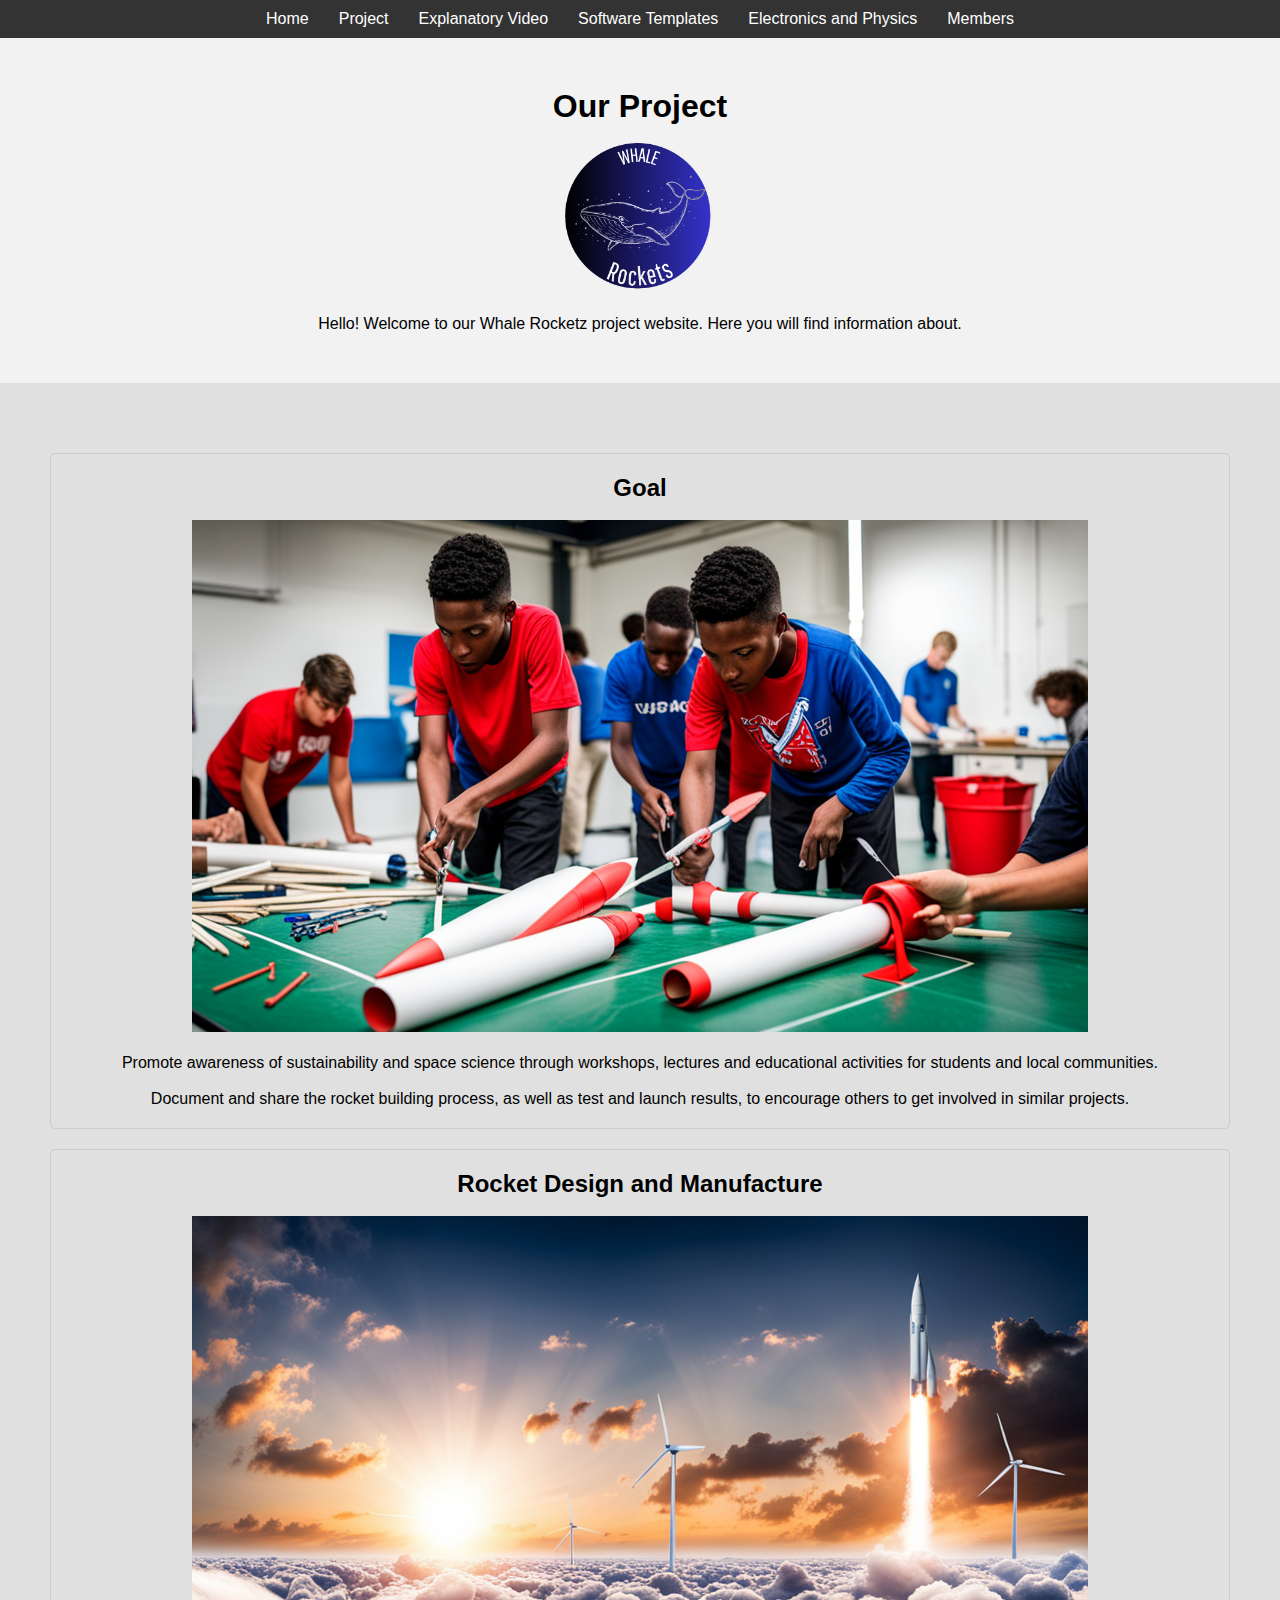
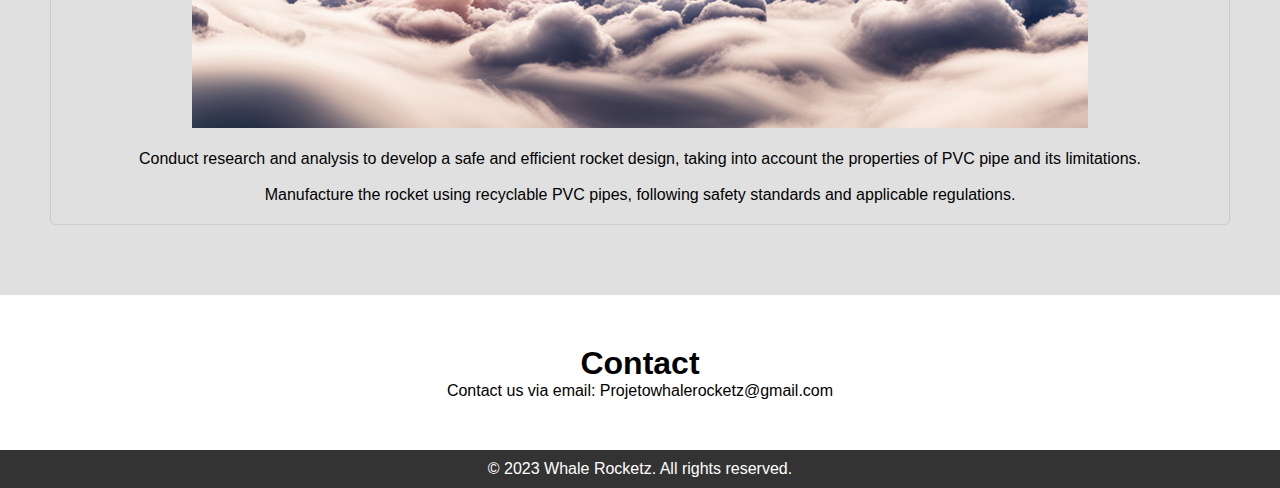
<file: index.html>
<!DOCTYPE html>
<html lang="pt-br">
<head>
    <meta charset="UTF-8">
    <meta name="viewport" content="width=device-width, initial-scale=1.0">
    <link rel="stylesheet" href="styles.css">
    <title>Whale Rocketz</title>
</head>
<body>
    <header>
        <nav>
            <ul>
                <li><a href="index.html">Home</a></li>
                <li><a href="sobre.html">Project</a></li>
                <li><a href="video.html">Explanatory Video</a></li>
                <li><a href="modelos.html">Software Templates</a></li>
                <li><a href="ele&fis.html">Electronics and Physics</a></li>
                <li><a href="integrantes.html">Members</a></li>
            </ul>
        </nav>
    </header>
    <section id="sobre">
        <h1>Our Project</h1>
    <br>
        <img src="imagens/logo.png" alt="" width="150px" height="150px">
    <br>
    <br>
        <p>Hello! Welcome to our Whale Rocketz project website. Here you will find information about.</p>
    </section>
    <section id="portfolio">
        <div class="projeto">
            <h2>Goal</h2>
        <br>
            <img src="imagens/imagens ia/image.png" alt="">
        <br>
        <br>
            <p>Promote awareness of sustainability and space science through workshops, lectures and educational activities for students and local communities.</p>
        <br>
            <p>Document and share the rocket building process, as well as test and launch results, to encourage others to get involved in similar projects.</p>
        </div>
        <div class="projeto">
            <h2>Rocket Design and Manufacture</h2>
        <br>
            <img src="imagens/imagens ia/image (2).png" alt="">
        <br>
        <br>
            <p>Conduct research and analysis to develop a safe and efficient rocket design, taking into account the properties of PVC pipe and its limitations.</p>
            <br>
            <p>Manufacture the rocket using recyclable PVC pipes, following safety standards and applicable regulations.</p>
        </div>
    </section>
    <section id="contato">
        <h1>Contact</h1>
        <p>Contact us via email: Projetowhalerocketz@gmail.com</p>
    </section>
</body>
<footer>
    <p>&copy; 2023 Whale Rocketz. All rights reserved.</p>
</footer>
</html>
</file>
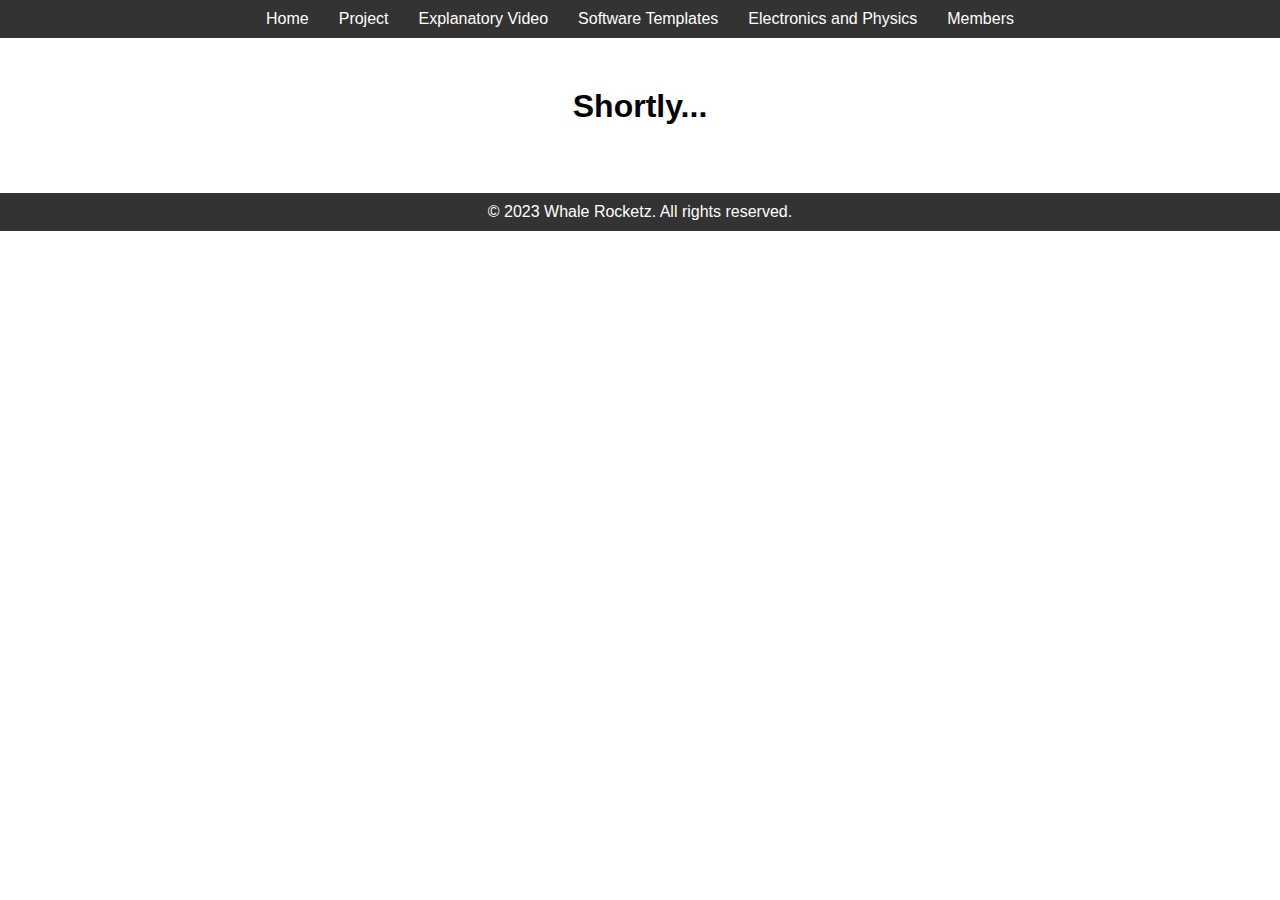
<file: ele&fis.html>
<html lang="pt-br">
<head>
    <meta charset="UTF-8">
    <meta name="viewport" content="width=device-width, initial-scale=1.0">
    <link rel="stylesheet" href="styles.css">
    <title>Whale Rocketz</title>
</head>
<body>
    <header>
        <nav>
            <ul>
                <li><a href="index.html">Home</a></li>
                <li><a href="sobre.html">Project</a></li>
                <li><a href="video.html">Explanatory Video</a></li>
                <li><a href="modelos.html">Software Templates</a></li>
                <li><a href="ele&fis.html">Electronics and Physics</a></li>
                <li><a href="integrantes.html">Members</a></li>
            </ul>
        </nav>
    </header>
    <section>
        <h1>Shortly...</h1>
    </section>
    <br>
</body>
<footer>
    <p>&copy; 2023 Whale Rocketz. All rights reserved.</p>
</footer>
</html>
</file>
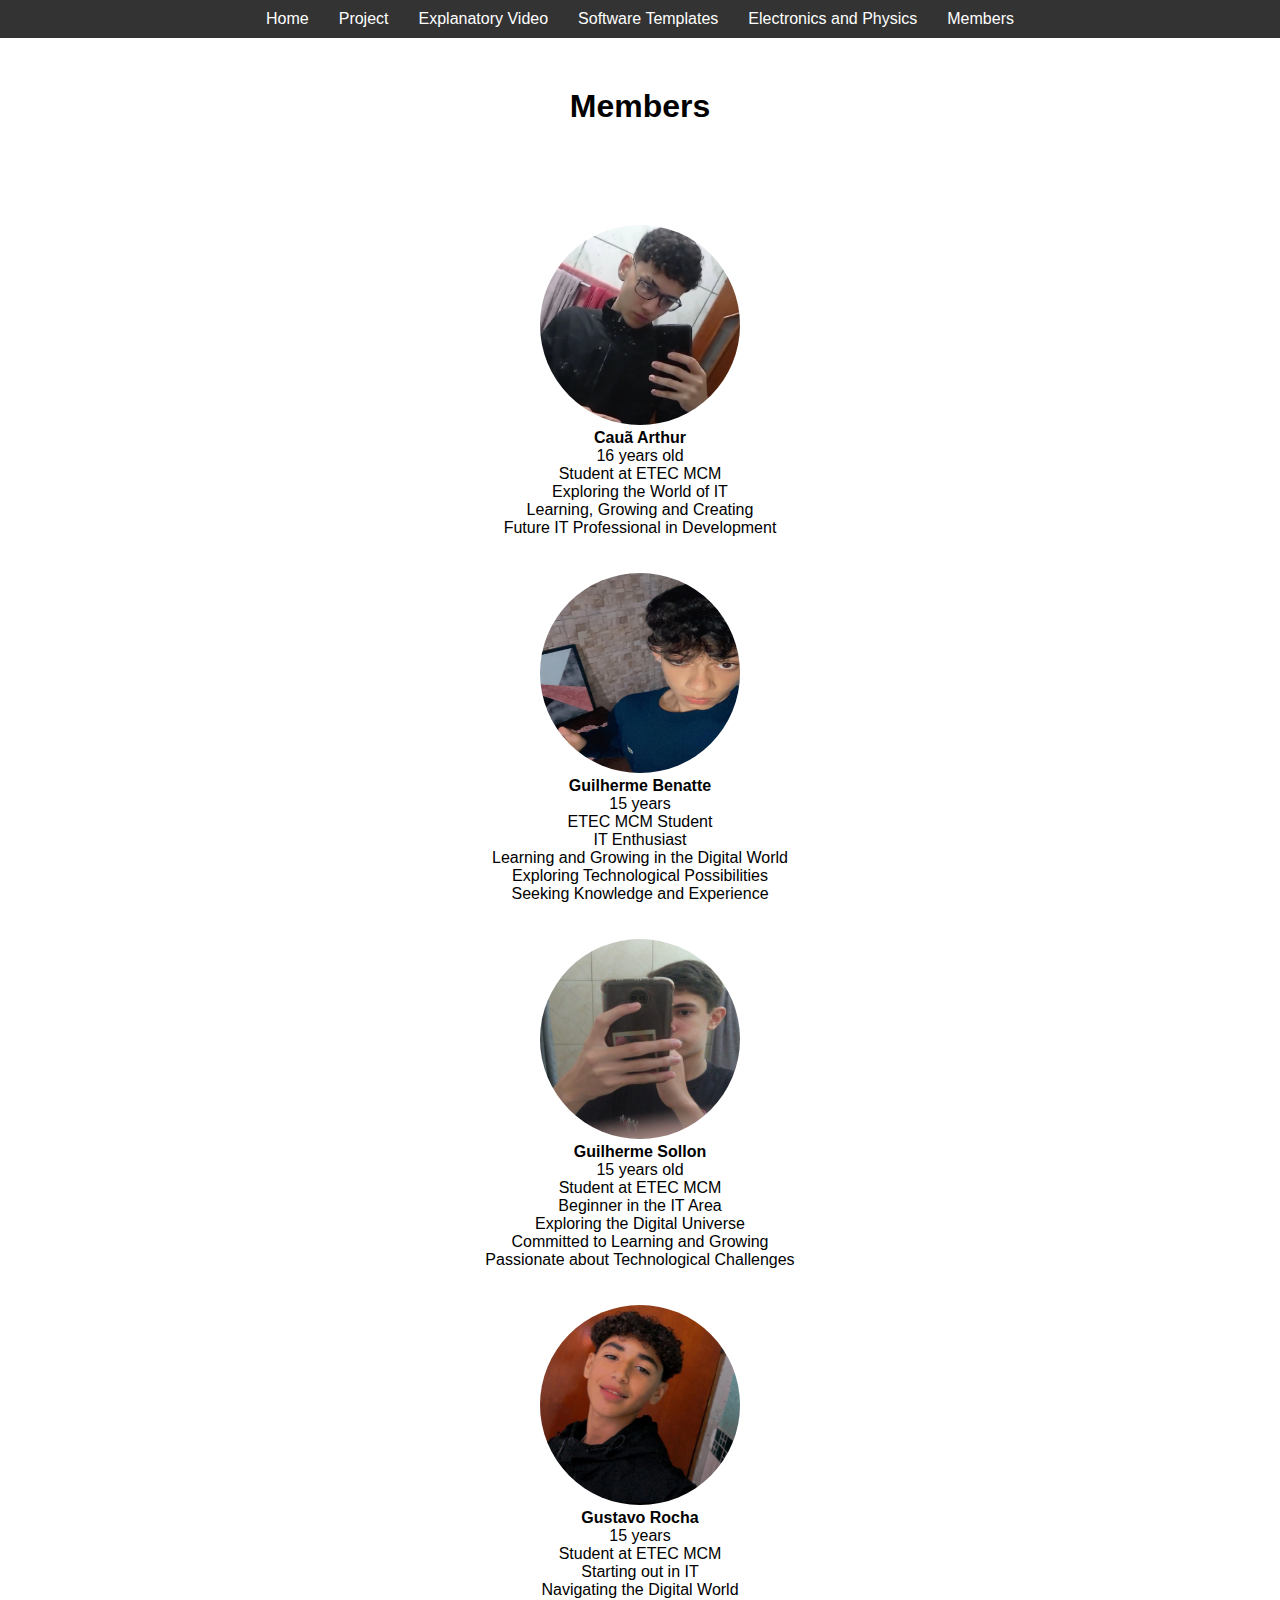
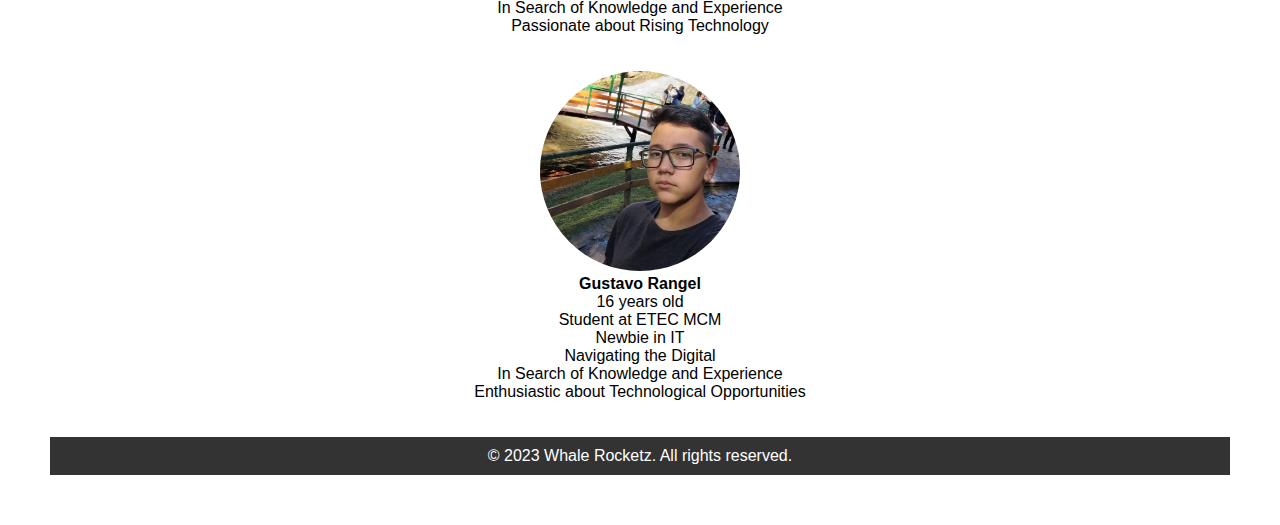
<file: integrantes.html>
<!DOCTYPE html>
<html lang="pt-br">
<head>
    <meta charset="UTF-8">
    <meta name="viewport" content="width=device-width, initial-scale=1.0">
    <link rel="stylesheet" href="styles.css">
    <title>Whale Rocketz</title>
    <style>
        img    {
    border-radius: 50%;
}
    </style>
</head>
<body>
    <header>
        <nav>
            <ul>
                <li><a href="index.html">Home</a></li>
                <li><a href="sobre.html">Project</a></li>
                <li><a href="video.html">Explanatory Video</a></li>
                <li><a href="modelos.html">Software Templates</a></li>
                <li><a href="ele&fis.html">Electronics and Physics</a></li>
                <li><a href="integrantes.html">Members</a></li>
            </ul>
        </nav>
    </header>
    <section>
        <h1>Members</h1>
    </section>
    <section id="integrantes">
        <div class="integrante">
            <img src="imagens/caua.jpg" alt="Foto do Integrante 1" width="200px" height="200px">
            <p><strong>Cauã Arthur</strong></p>
            <p>16 years old</p>
            <p>Student at ETEC MCM</p>
            <p>Exploring the World of IT</p>
            <p> Learning, Growing and Creating</p>
            <p>Future IT Professional in Development</p>
        </div>
        <br>
        <br>
        <div class="integrante">
            <img src="imagens/bennat.jpg" alt="Foto do Integrante 2" width="200px" height="200px">
            <p><strong>Guilherme Benatte</strong></p>
            <p>15 years</p>
            <p>ETEC MCM Student</p>
            <p>IT Enthusiast</p>
            <p>Learning and Growing in the Digital World</p>
            <p>Exploring Technological Possibilities</p>
            <p>Seeking Knowledge and Experience</p>
        </div>
        <br>
        <br>
        <div class="integrante">
            <img src="imagens/sollon.jpg" alt="Foto do Integrante 3" width="200px" height="200px">
            <p><strong>Guilherme Sollon</strong></p>
            <p>15 years old</p>
            <p>Student at ETEC MCM</p>
            <p>Beginner in the IT Area</p>
            <p>Exploring the Digital Universe</p>
            <p>Committed to Learning and Growing</p>
            <p>Passionate about Technological Challenges</p>
        </div>
        <br>
        <br>
        <div class="integrante">
            <img src="imagens/rocha.jpg" alt="Foto do Integrante 4" width="200px" height="200px">
            <p><strong>Gustavo Rocha</strong></p>
            <p>15 years</p>
            <p>Student at ETEC MCM</p>
            <p>Starting out in IT</p>
            <p>Navigating the Digital World</p>
            <p>In Search of Knowledge and Experience</p>
            <p>Passionate about Rising Technology</p>
        </div>
        <br>
        <br>
        <div class="integrante">
            <img src="imagens/rangel.jpg" alt="Foto do Integrante 5" width="200px" height="200px">
            <p><strong>Gustavo Rangel</strong></p>
            <p>16 years old</p>
            <p>Student at ETEC MCM</p>
            <p>Newbie in IT</p>
            <p>Navigating the Digital</p>
            <p>In Search of Knowledge and Experience</p>
            <p>Enthusiastic about Technological Opportunities</p>
        </div>
        <br>
        <br>
</body>
<footer>
    <p>&copy; 2023 Whale Rocketz. All rights reserved.</p>
</footer>
</html>
</file>
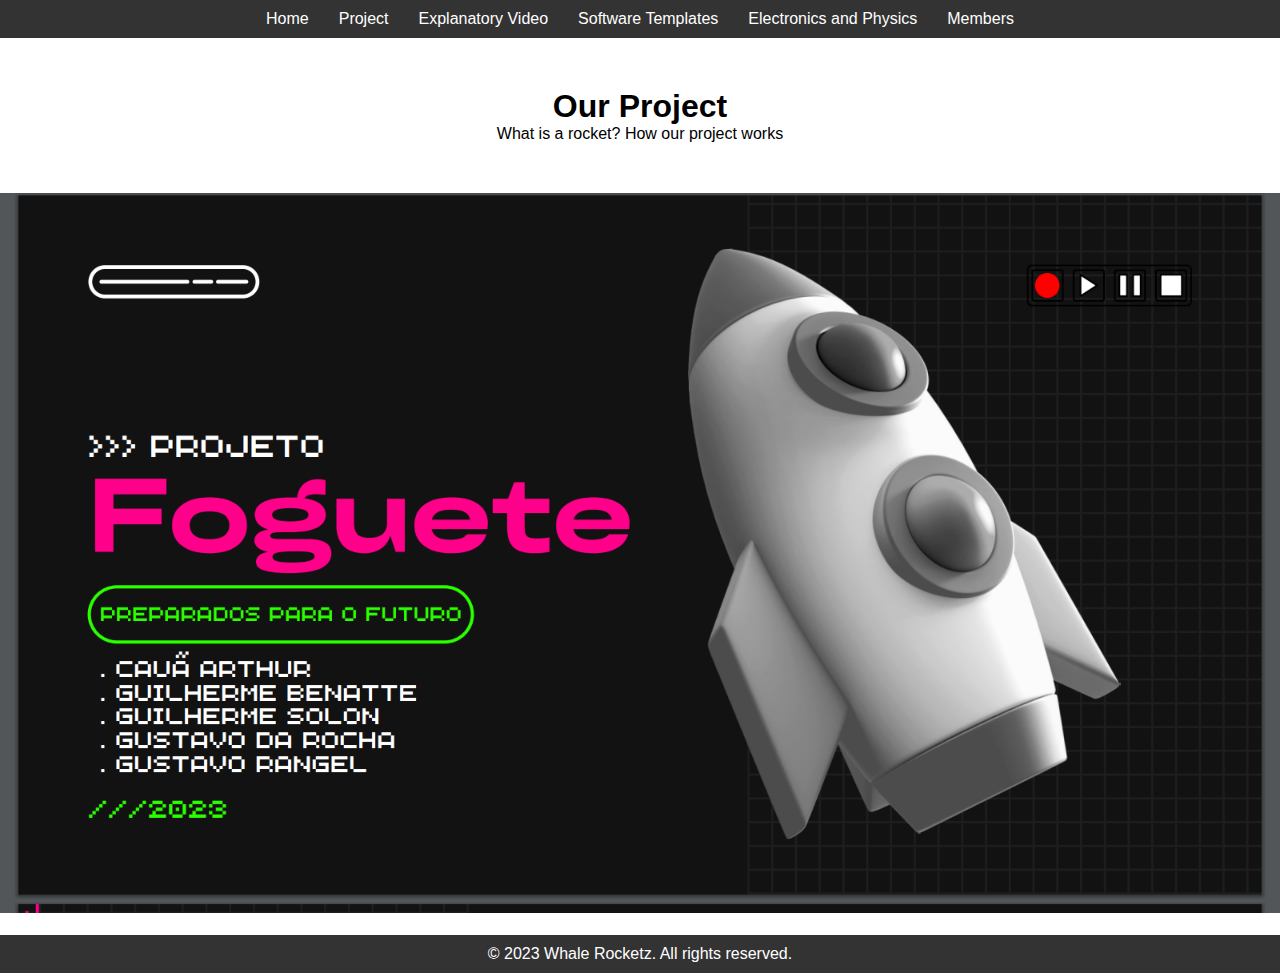
<file: sobre.html>
<!DOCTYPE html>
<html lang="pt-br">
<head>
    <meta charset="UTF-8">
    <meta name="viewport" content="width=device-width, initial-scale=1.0">
    <link rel="stylesheet" href="styles.css">
    <title>Whale Rocketz</title>
</head>
<body>
    <header>
        <nav>
            <ul>
              <li><a href="index.html">Home</a></li>
              <li><a href="sobre.html">Project</a></li>
              <li><a href="video.html">Explanatory Video</a></li>
              <li><a href="modelos.html">Software Templates</a></li>
              <li><a href="ele&fis.html">Electronics and Physics</a></li>
              <li><a href="integrantes.html">Members</a></li>
            </ul>
        </nav>
    </header>
    <section>
        <h1>Our Project</h1>
        <p>What is a rocket? How our project works</p>
    </section>
    <div id="slideshow-example" data-component="slideshow">
        <div role="list">
          <div class="slide">
            <img src="imagens/slide/Captura de Tela (1).png" alt="" width="1280" height="720">
          </div>
          <div class="slide">
            <img src="imagens/slide/Captura de Tela (2).png" alt="" width="1280" height="720">
          </div>
          <div class="slide">
            <img src="imagens/slide/Captura de Tela (3).png" alt="" width="1280" height="720">
          </div>
          <div class="slide">
            <img src="imagens/slide/Captura de Tela (4).png" alt="" width="1280" height="720">
          </div>
          <div class="slide">
            <img src="imagens/slide/Captura de Tela (5).png" alt="" width="1280" height="720">
          </div>
          <div class="slide">
            <img src="imagens/slide/Captura de Tela (6).png" alt="" width="1280" height="720">
          </div>
          <div class="slide">
            <img src="imagens/slide/Captura de Tela (7).png" alt="" width="1280" height="720">
          </div>
          <div class="slide">
            <img src="imagens/slide/Captura de Tela (8).png" alt="" width="1280" height="720">
          </div>
          <div class="slide">
            <img src="imagens/slide/Captura de Tela (9).png" alt="" width="1280" height="720">
          </div>
          <div class="slide">
            <img src="imagens/slide/Captura de Tela (10).png" alt="" width="1280" height="720">
          </div>
          <div class="slide">
            <img src="imagens/slide/Captura de Tela (11).png" alt="" width="1280" height="720">
          </div>
          <div class="slide">
            <img src="imagens/slide/Captura de Tela (12).png" alt="" width="1280" height="720">
          </div>
          <div class="slide">
            <img src="imagens/slide/Captura de Tela (13).png" alt="" width="1280" height="720">
          </div>
          <div class="slide">
            <img src="imagens/slide/Captura de Tela (14).png" alt="" width="1280" height="720">
          </div>
          <div class="slide">
            <img src="imagens/slide/Captura de Tela (15).png" alt="" width="1280" height="720">
          </div>
          <div class="slide">
            <img src="imagens/slide/Captura de Tela (16).png" alt="" width="1280" height="720">
          </div>
          <div class="slide">
            <img src="imagens/slide/Captura de Tela (17).png" alt="" width="1280" height="720">
          </div>
          <div class="slide">
            <img src="imagens/slide/Captura de Tela (18).png" alt="" width="1280" height="720">
          </div>
          <div class="slide">
            <img src="imagens/slide/Captura de Tela (19).png" alt="" width="1280" height="720">
          </div>
          <div class="slide">
            <img src="imagens/slide/Captura de Tela (20).png" alt="" width="1280" height="720">
          </div>
          <div class="slide">
            <img src="imagens/slide/Captura de Tela (21).png" alt="" width="1280" height="720">
          </div>
          <div class="slide">
            <img src="imagens/slide/Captura de Tela (22).png" alt="" width="1280" height="720">
          </div>
          <div class="slide">
            <img src="imagens/slide/Captura de Tela (23).png" alt="" width="1280" height="720">
          </div>
          <div class="slide">
            <img src="imagens/slide/Captura de Tela (24).png" alt="" width="1280" height="720">
          </div>
          <div class="slide">
            <img src="imagens/slide/Captura de Tela (25).png" alt="" width="1280" height="720">
          </div>
        </div>
      </div>
    <script src="slideshow.js"></script>
<br>
</body>
<footer>
  <p>&copy; 2023 Whale Rocketz. All rights reserved.</p>
</footer>
</html>
</file>
<file: styles.css>
/* Reset de estilos */
body, h1, h2, p, ul, li {
    margin: 0;
    padding: 0;
}

/* Estilos gerais */
body {
    font-family: Arial, sans-serif;
}

header {
    background-color: #333;
    color: #fff;
    padding: 10px 0;
}

nav ul {
    list-style: none;
    display: flex;
    justify-content: center;
}

nav li {
    margin: 0 15px;
}

nav a {
    text-decoration: none;
    color: #fff;
}

section {
    padding: 50px;
    text-align: center;
}

#sobre {
    background-color: #f2f2f2;
}

#portfolio {
    background-color: #e0e0e0;
}

.projeto {
    margin: 20px 0;
    padding: 20px;
    border: 1px solid #ccc;
    border-radius: 5px;
}

/* Estilos para o rodapé */
footer {
    background-color: #333;
    color: #fff;
    text-align: center;
    padding: 10px 0;
}

footer p {
    margin: 0;
}
[data-component="slideshow"] .slide {
    display: none;
    text-align: center;
  }

  [data-component="slideshow"] .slide.active {
    display: block;
    text-align: center;
  }
</file>
